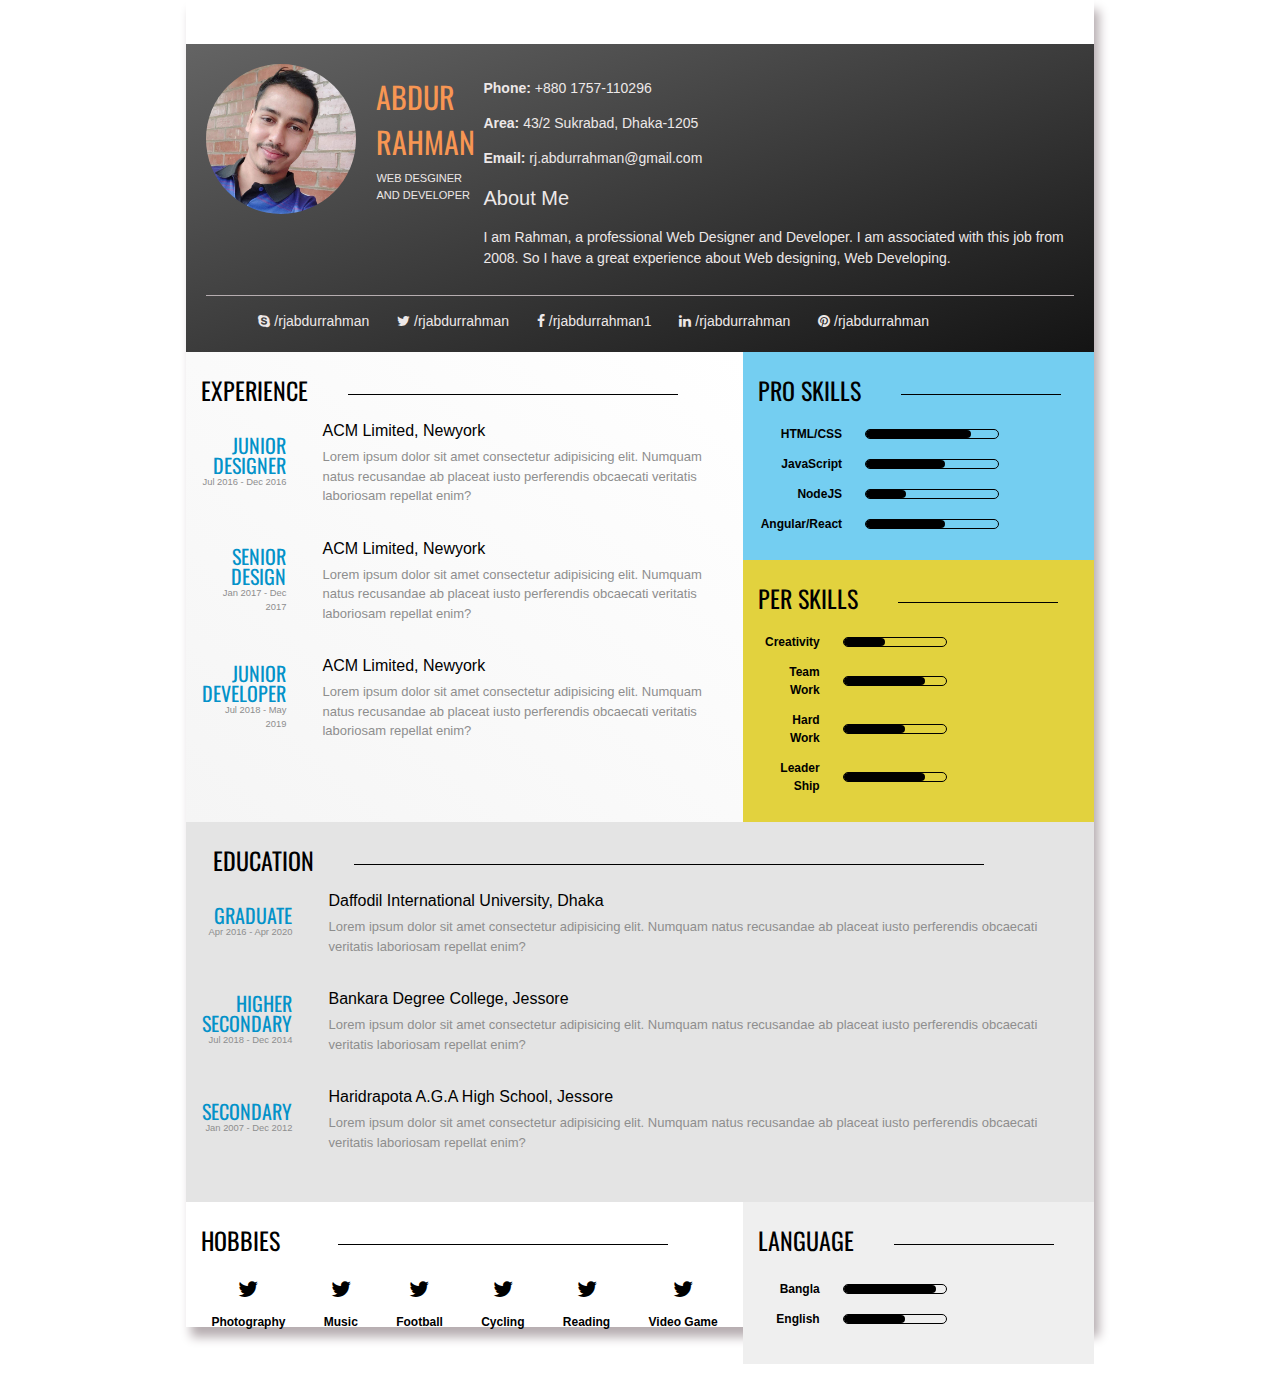
<file: cv.html>
<!DOCTYPE html>
<html lang="en">

<head>
    <meta charset="UTF-8">
    <meta name="viewport" content="width=device-width, initial-scale=1.0">
    <meta http-equiv="X-UA-Compatible" content="ie=edge">
    <title>Abdur Rahman | Curriculum Vitae</title>
    <link rel="stylesheet" href="css/style.css">
    <link rel="stylesheet" href="css/w3.css">
    <script src="js/jquery-1.10.2.js"></script>
    <link rel="stylesheet" href="style.css">
    <link rel="stylesheet" href="https://cdnjs.cloudflare.com/ajax/libs/font-awesome/4.7.0/css/font-awesome.min.css">
    <link href="https://fonts.googleapis.com/css?family=Oswald&display=swap" rel="stylesheet">
</head>

<body>
    <div class="container">
        <header>
            <div class="flex">
                <div class="left flex">
                    <div class="img">
                        <img src="profile_img.jpg" alt="A. Rahman" height="150" width="150">
                    </div>
                    <div class="title">
                        <h3>Abdur Rahman</h3>
                        <h6>Web Desginer and Developer</h6>
                    </div>
                </div>
                <div class="right">
                    <div class="right-top">
                        <p><b>Phone:</b> +880 1757-110296</p>
                        <p><b>Area:</b> 43/2 Sukrabad, Dhaka-1205</p>
                        <p><b>Email:</b> rj.abdurrahman@gmail.com</p>
                    </div>
                    <div class="right-bottom">
                        <h4>About Me</h4>
                        <p>I am Rahman, a professional Web Designer and Developer. I am associated with this job from 2008. So I have a great experience about Web designing, Web Developing.</p>
                    </div>
                </div>
            </div>
            <div class="social">
                <ul>
                    <li>
                        <a href="#"><i class="fa fa-skype"></i> /rjabdurrahman</a>
                    </li>
                    <li>
                        <a href="#"><i class="fa fa-twitter"></i> /rjabdurrahman</a>
                    </li>
                    <li>
                        <a href="#"><i class="fa fa-facebook"></i> /rjabdurrahman1</a>
                    </li>
                    <li>
                        <a href="#"><i class="fa fa-linkedin"></i> /rjabdurrahman</a>
                    </li>
                    <li>
                        <a href="#"><i class="fa fa-pinterest"></i> /rjabdurrahman</a>
                    </li>
                </ul>
            </div>
        </header>
        <div class="data-container">
            <!-- Experience and Skills Start -->
            <div class="flex">
                <div class="part data experience table-data" style="flex: 1.5">
                    <h3 class="f-style">Experience</h3>
                    <table>
                        <tr>
                            <td>
                                <h4 class="f-style">Junior Designer</h4>
                                <p>Jul 2016 - Dec 2016</p>
                                <td>
                                    <h6>ACM Limited, Newyork</h6>
                                    <p>Lorem ipsum dolor sit amet consectetur adipisicing elit. Numquam natus recusandae ab placeat iusto perferendis obcaecati veritatis laboriosam repellat enim?</p>
                                </td>
                        </tr>
                        <tr>
                            <td>
                                <h4 class="f-style">Senior Design</h4>
                                <p>Jan 2017 - Dec 2017</p>
                                <td>
                                    <h6>ACM Limited, Newyork</h6>
                                    <p>Lorem ipsum dolor sit amet consectetur adipisicing elit. Numquam natus recusandae ab placeat iusto perferendis obcaecati veritatis laboriosam repellat enim?</p>
                                </td>
                        </tr>
                        <tr>
                            <td>
                                <h4 class="f-style">Junior Developer</h4>
                                <p>Jul 2018 - May 2019</p>
                                <td>
                                    <h6>ACM Limited, Newyork</h6>
                                    <p>Lorem ipsum dolor sit amet consectetur adipisicing elit. Numquam natus recusandae ab placeat iusto perferendis obcaecati veritatis laboriosam repellat enim?</p>
                                </td>
                        </tr>
                    </table>
                </div>
                <div class="skills part" style="flex: 1">
                    <div class="data">
                        <h3 class="f-style">Pro Skills</h3>
                        <p>
                            <table class="status-container">
                                <tr>
                                    <td>HTML/CSS</td>
                                    <td>
                                        <div class="status-bar">
                                            <div class="status" style="width: 80%"></div>
                                        </div>
                                    </td>
                                </tr>
                                <tr>
                                    <td>JavaScript</td>
                                    <td>
                                        <div class="status-bar">
                                            <div class="status" style="width: 60%"></div>
                                        </div>
                                    </td>
                                </tr>
                                <tr>
                                    <td>NodeJS</td>
                                    <td>
                                        <div class="status-bar">
                                            <div class="status" style="width: 30%"></div>
                                        </div>
                                    </td>
                                </tr>
                                <tr>
                                    <td>Angular/React</td>
                                    <td>
                                        <div class="status-bar">
                                            <div class="status" style="width: 60%"></div>
                                        </div>
                                    </td>
                                </tr>
                            </table>
                        </p>
                    </div>
                    <div class="data">
                        <h3 class="f-style">Per Skills</h3>
                        <p>
                            <table class="status-container">
                                <tr>
                                    <td>Creativity</td>
                                    <td>
                                        <div class="status-bar">
                                            <div class="status" style="width: 40%"></div>
                                        </div>
                                    </td>
                                </tr>
                                <tr>
                                    <td>Team Work</td>
                                    <td>
                                        <div class="status-bar">
                                            <div class="status" style="width: 80%"></div>
                                        </div>
                                    </td>
                                </tr>
                                <tr>
                                    <td>Hard Work</td>
                                    <td>
                                        <div class="status-bar">
                                            <div class="status" style="width: 60%"></div>
                                        </div>
                                    </td>
                                </tr>
                                <tr>
                                    <td>Leader Ship</td>
                                    <td>
                                        <div class="status-bar">
                                            <div class="status" style="width: 80%"></div>
                                        </div>
                                    </td>
                                </tr>
                            </table>
                        </p>
                    </div>
                </div>
            </div>
            <!-- Education Start -->
            <div class="education part data table-data" style="background-color: #e4e4e4;">
                <h3 class="f-style">&nbsp;&nbsp;Education</h3>
                <table>
                    <tr>
                        <td>
                            <h4 class="f-style">Graduate</h4>
                            <p>Apr 2016 - Apr 2020</p>
                            <td>
                                <h6>Daffodil International University, Dhaka</h6>
                                <p>Lorem ipsum dolor sit amet consectetur adipisicing elit. Numquam natus recusandae ab placeat iusto perferendis obcaecati veritatis laboriosam repellat enim?</p>
                            </td>
                    </tr>
                    <tr>
                        <td>
                            <h4 class="f-style">Higher Secondary</h4>
                            <p>Jul 2018 - Dec 2014</p>
                            <td>
                                <h6>Bankara Degree College, Jessore</h6>
                                <p>Lorem ipsum dolor sit amet consectetur adipisicing elit. Numquam natus recusandae ab placeat iusto perferendis obcaecati veritatis laboriosam repellat enim?</p>
                            </td>
                    </tr>
                    <tr>
                        <td>
                            <h4 class="f-style">Secondary</h4>
                            <p>Jan 2007 - Dec 2012</p>
                            <td>
                                <h6>Haridrapota A.G.A High School, Jessore</h6>
                                <p>Lorem ipsum dolor sit amet consectetur adipisicing elit. Numquam natus recusandae ab placeat iusto perferendis obcaecati veritatis laboriosam repellat enim?</p>
                            </td>
                    </tr>
                </table>
            </div>
            <!-- Hobbies and Language -->
            <div class="flex">
                <div class="hobbies part data" style="flex: 1.5">
                    <h3 class="f-style">Hobbies&nbsp;&nbsp;&nbsp;</h3>
                    <ul>
                        <li>
                            <i class="fa fa-twitter"></i><br>
                            <label>Photography</label>
                        </li>
                        <li>
                            <i class="fa fa-twitter"></i><br>
                            <label>Music</label>
                        </li>
                        <li>
                            <i class="fa fa-twitter"></i><br>
                            <label>Football</label>
                        </li>
                        <li>
                            <i class="fa fa-twitter"></i><br>
                            <label>Cycling</label>
                        </li>
                        <li>
                            <i class="fa fa-twitter"></i><br>
                            <label>Reading</label>
                        </li>
                        <li>
                            <i class="fa fa-twitter"></i><br>
                            <label>Video Game</label>
                        </li>
                    </ul>
                </div>
                <div class="lang part" style="flex: 1;">
                    <div class="data">
                        <h3 class="f-style">Language</h3>
                        <p>
                            <table class="status-container">
                                <tr>
                                    <td>Bangla</td>
                                    <td>
                                        <div class="status-bar">
                                            <div class="status" style="width: 90%"></div>
                                        </div>
                                    </td>
                                </tr>
                                <tr>
                                    <td>English</td>
                                    <td>
                                        <div class="status-bar">
                                            <div class="status" style="width: 60%"></div>
                                        </div>
                                    </td>
                                </tr>
                            </table>
                        </p>
                    </div>
                </div>
            </div>
        </div>
        <!-- End of the Content -->
    </div>
</body>

</html>
</file>
<file: css/style.css>
body {
    background-color: white;
}

a {
    text-decoration: none;
}

.mian-color, .mian-color a, .mian-color button {
    color: #014387 !important;
}

.main-bg-color {
    background-color: #014387 !important;
    color: white !important;
}

.robo-font {
    font-family: 'Roboto', sans-serif;
}

.mont-font {
    font-family: 'Montserrat', sans-serif;
    font-weight: normal;
}

.ex-font {
    font-family: 'Exo 2', sans-serif;
}

.clearfix::after, .clearfix::before {
    content: "";
    display: block;
}

.clearfix::after {
    clear: both;
}

.clearfix {
    *zoom: 1;
}

.active-menu {
    /* border: 1px solid gray !important; */
    background-color: white !important;
    color: #014387 !important;
}

.top-nav .w3-button {
    padding: 8px 12px !important;
    font-size: 12px !important;
    /* box-shadow: 2px 2px 2px lightblue !important; */
}

span.phone {
    position: absolute;
    display: block;
    left: 8px;
    top: 9px;
    z-index: 9;
    color: gray;
}

input.phone {
    padding-left: 58px;
}

.w3-dropdown-content a {
    padding-top: 6px !important;
    padding-bottom: 6px !important;
    border-bottom: 1px solid lightgray !important;
}

/* Autocomplete Styles */

ul.ui-autocomplete {
    list-style-type: none;
    padding: 0;
    border: 1px solid lightgray;
    width: 300px;
    background-color: lightgray;
    max-height: 110px;
    overflow-y: auto;
    overflow-x: hidden;
    z-index: 9999;
    position: fixed;
}

ul.ui-autocomplete li {
    padding: 2px;
    cursor: pointer;
}

span[role="status"] {
    display: none;
}

.hide {
    visibility: hidden;
    display: none;
}

.notification {
    width: 200px;
    text-align: center;
    position: fixed;
    top: 10px;
    right: 10px;
    display: none;
    z-index: 9999999;
}

/* Construction notificiton */

#pageCons {
    width: 10px;
    margin-top: 100px;
    padding: 20px;
    transition: width 1s;
}

a.w3-button, button.w3-button {
    outline: none;
    border-radius: 4px;
}

.w3-dropdown-hover button.w3-button {
    margin-right: 5px;
}

input, select, option, textarea {
    outline: none;
}

.w3-btn {
    border-radius: 4px;
}

.w3-btn:hover {
    box-shadow: none !important;
    opacity: 0.8;
}

.circle-btn {
    height: 40px;
    width: 40px;
    outline: none;
    border: none;
    cursor: pointer;
}

input.w3-input:focus, textarea.w3-input:focus, select:focus {
    border: none;
    border: 1px solid #014387 !important;
}

input[type="text"]:disabled {
    background: #fdf5e6;
    color: black;
}

input[type="text"]:disabled:hover {
    border: 1px solid #ccc !important;
}

.margin-auto {
    margin: auto;
}

.div-box {
    width: 500px;
    border-radius: 5px;
    overflow: hidden;
}

.tbm {
    margin-top: 18px;
    margin-bottom: 18px;
}

.div-title {
    position: relative;
    margin-bottom: 6px;
}

.div-title h2 {
    text-transform: uppercase;
    font-family: 'Exo 2', sans-serif;
}

.div-title:after {
    content: '';
    position: absolute;
    top: 100%;
    left: 50%;
    margin-left: -8px;
    width: 0;
    height: 0;
    border-top: solid 8px #014387;
    border-left: solid 8px transparent;
    border-right: solid 8px transparent;
}

.flex {
    display: -webkit-box !important;
    /* OLD - iOS 6-, Safari 3.1-6 */
    display: -moz-box !important;
    /* OLD - Firefox 19- (buggy but mostly works) */
    display: -ms-flexbox !important;
    /* TWEENER - IE 10 */
    display: -webkit-flex !important;
    /* NEW - Chrome */
    display: flex !important;
}

.overlay-container {
    padding-top: 50px;
    width: 100%;
    min-height: calc(100vh - 115px);
    background-image: url(../img/bu-bg.jpg);
    background-size: cover;
    background-repeat: no-repeat;
    background-position: 0px 50px;
}

.overlay {
    border: 1px solid transparent;
    width: 100%;
    background-color: rgba(0, 0, 0, 0.4);
    min-height: calc(100vh - 115px);
}

/* Login Input BG */

input#userEmailField {
    background-image: url('../img/user.png');
    background-size: 20px 20px;
    background-position: center right 18px;
    background-repeat: no-repeat;
}

input#userPasswordField {
    background-image: url('../img/pass.png');
    background-size: 20px 20px;
    background-position: center right 18px;
    background-repeat: no-repeat;
}

/* Data Table Style */

.w3-table-all {
    border: none !important;
}

.w3-table-all th, .w3-table-all td {
    white-space: nowrap !important;
}

.w3-table-all td:not(:last-child) {
    border-right: 1px solid lightgray !important;
}

.w3-table-all th:not(:last-child) {
    border-right: 1px solid rgba(211, 211, 211, 0.3);
}

.table-main-cotainer {
    margin: 20px 30px;
}

.table-container {
    font-family: 'Lato', sans-serif;
    border-radius: 5px;
    overflow: hidden;
    /* position: relative; */
    font-size: 15px;
    line-height: 21px;
}

.ch-title {
    border: none;
    display: inline-block;
    padding: 2px 16px;
    vertical-align: middle;
    overflow: hidden;
    text-decoration: none;
    color: inherit;
    background-color: inherit;
    text-align: center;
    white-space: nowrap;
    background-color: white;
    border-radius: 4px;
}

/* Chart Styles */

.chart-box {
    width: 99%;
    margin-top: 3px;
    margin-bottom: 15px;
}

.ch-table-content {
    max-height: calc(100vh - 150px);
    overflow: auto;
    text-transform: uppercase;
}

.ch-table-content .email-field {
    text-transform: lowercase !important;
}

.table-container thead th, .table-container thead td {
    font-weight: unset;
    text-align: center;
    padding-top: 6px !important;
    padding-bottom: 6px !important;
}

.table-container tbody th, .table-container tbody td {
    text-align: center;
    text-transform: uppercase;
    padding-top: 0 !important;
    padding-bottom: 0 !important;
}

/* Chart Table Style */

.chart-tables {
    text-transform: uppercase;
}

.chart-tables td:first-child, .chart-tables th:first-child {
    padding-left: 8px !important;
    padding-right: 0 !important;
}

.chart-tables td, .chart-tables th {
    padding-left: 4px !important;
    padding-right: 0 !important;
    text-align: center !important;
}

.chart-tables td .w3-btn {
    padding: 4px 8px !important;
}

#chartTable, .chart-table {
    background-color: white;
    table-layout: fixed;
    border-collapse: collapse;
}

#chartTable input, .chart-table input {
    padding: 0;
}

#chartTable td, .chart-table td {
    border: 1px solid lightgray;
    display: table-cell;
    font-size: 15px;
    padding-top: 3px !important;
    padding-bottom: 3px !important;
}

#chartTable td input, #chartTable td textarea, .chart-table td input, .chart-table td input:hover, .chart-table td input:focus {
    border: none !important;
    border-radius: 0;
}

/* #chartTable td input:disabled {
    background-color: #f1f1f1;
} */

#chartTable tr.primary, .chart-table tr.primary {
    background-color: #4e706d;
    color: white;
    text-transform: uppercase;
    font-size: 18px;
    font-family: 'Exo 2', sans-serif;
    height: 40px;
}

.secondary {
    background-color: #f1ffe3;
    color: #295480 !important;
    /* background-color: #4e706d; */
    /* color: white; */
    color: black;
}

#chartTable td, #chartTable th, .chart-table th, .chart-table td {
    vertical-align: middle !important;
}

.chart-table tr .tab-warn {
    text-align: right !important;
    font-size: 12px !important;
    color: gray;
}

/* Chart Table Style End */

/* Form Date Tooltip style */

#ACCodeS+label, #date+label, .warn-lab {
    display: none;
    position: absolute;
    padding: 5px;
    color: black;
    background-color: orange;
    text-shadow: none;
    border-radius: 5px;
}

.warn-lab {
    margin-top: 48px;
    margin-left: 110px;
}

#date+label {
    margin-left: -9px;
    margin-top: 10px;
}

#ACCodeS+label::before, #date+label::before, .warn-lab::before {
    content: '';
    position: absolute;
    bottom: 100%;
    left: 50%;
    margin-left: -8px;
    width: 0;
    height: 0;
    border-bottom: solid 8px orange;
    border-left: solid 8px transparent;
    border-right: solid 8px transparent;
}

#date:focus+label {
    display: block;
}

/* Form Date Tooltip style End*/

/* Ledger Style */

.ledger-title {
    margin: 0;
    padding: 0;
}

.ledger-header div label {
    margin: 0 !important;
    text-align: center;
    text-transform: uppercase;
    font-size: 12px;
}

.ledger-header div input {
    padding-top: 4px !important;
    padding-bottom: 4px !important;
}

.ledger-header div button {
    padding-top: 6px !important;
    padding-bottom: 6px !important;
}

.ledger-header div {
    width: 100%;
    box-sizing: border-box;
    margin-left: 10px;
    margin-right: 10px;
}

.ledger-header div:first-child {
    width: 480px;
}

.ledger-header div:last-child {
    width: 300px;
    margin-left: 0;
}

.ledger-header div label {
    padding-left: 5px;
    font-family: 'Exo 2', sans-serif;
    margin-bottom: 5px;
    margin-top: 10px;
    display: block;
    color: #014387 !important;
}

.ledger-header div input {
    text-align: center;
}

.ledger-table th {
    text-align: center;
}

/* Ledger Style End */

/* Permission Styles */

.w3-check {
    height: 18px !important;
    width: 18px !important;
}

.w3-check+label {
    font-size: 14px !important;
}

/* Account Group Header */

.acc_group_header {
    background-color: #0467ce;
    /* border-color: #2C3E50;
    box-shadow: 0 0 0 3px #27AE60; */
    color: white;
    /* background-image: linear-gradient(#014387 75%, #014387); */
    cursor: pointer;
}

.dcoll {
    border-bottom: 1px solid #6892f8 !important;
}

.minimize {
    background-color: #b3cbf2 !important;
    cursor: pointer;
    padding: 8px 20px;
}

.ac-group ul li {
    margin: 0;
    padding: 0;
    cursor: pointer;
    border-bottom: 1px solid #6892f8 !important;
}

.ac-group ul li div.g-header {
    padding: 8px 40px;
    background-color: #0467ce;
    color: white;
    opacity: 0.8;
}

/* Header Nav div */

.header-nav {
    background-color: #014387;
    color: white !important;
    display: flex;
    padding: 5px 10px 10px 30px;
    height: 35px;
    box-sizing: unset;
    position: fixed;
    width: calc(100% - 40px);
    box-shadow: 1px 1px 1px 0.5px gray;
    z-index: 9999;
    opacity: 0.9;
}

/* Switch CSS */

.switch {
    position: relative;
    display: inline-block;
    width: 50px;
    height: 24px;
}

.switch input {
    opacity: 0;
    width: 0;
    height: 0;
}

.slider {
    position: absolute;
    cursor: pointer;
    top: 0;
    left: 0;
    right: 0;
    bottom: 0;
    background-color: #ccc;
    -webkit-transition: .4s;
    transition: .4s;
}

.slider:before {
    position: absolute;
    content: "";
    height: 16px;
    width: 16px;
    left: 4px;
    bottom: 4px;
    background-color: white;
    -webkit-transition: .4s;
    transition: .4s;
}

input:checked+.slider {
    background-color: #2196F3;
}

input:focus+.slider {
    box-shadow: 0 0 1px #2196F3;
}

input:checked+.slider:before {
    -webkit-transform: translateX(26px);
    -ms-transform: translateX(26px);
    transform: translateX(26px);
}

/* Rounded sliders */

.slider.round {
    border-radius: 34px;
}

.slider.round:before {
    border-radius: 50%;
}

/* Switch CSS End */

/* Print CSS */

@media print {
    @page {
        margin: 0mm;
        /* margin-top: 8mm;
        margin-bottom: 0mm;
        margin-left: 0mm;
        margin-right: 0mm; */
    }
}

/* Print CSS End */

/* fixed table head css  start */

/* table{
    border-collapse: collapse;
  overflow-x: scroll;
  display: block;
  width: 100%;
}
thead{
    background-color: #EFEFEF;
}

thead{
    display: block;
}
tbody{
    display: block;
}

tbody{
    overflow-y: scroll;
  overflow-x: hidden;
  height: 140px;
}

td,th{
    min-width: 200px;
    height: 25px;
    border: dashed 1px lightblue;
    overflow: hidden;
    text-overflow: ellipsis;
    max-width: 400px; 
    text-align: center;
  } */

/* fixed table head css  end */

/* Chart Permission */

.chart-per p label:first-of-type {
    font-weight: bold;
}

.chart-per p {
    padding-bottom: 4px;
    border-bottom: 1px solid lightgray;
}

/* Model Content */
.w3-modal-content .w3-row{
    margin: 6px !important;
}
.w3-modal-content .w3-row .w3-input{
    padding-top: 6px;
    padding-bottom: 6px;
}
/* Journal Top Menu Style */
.journal-top-btn{
    padding-top: 3px !important;
    padding-bottom: 3px !important;
    margin: 0 !important;
}

/* Invoice Styles */

.invoice .w3-row {
    margin-bottom: 5px !important;
}

.a4paper {
    background: white;
    min-height: 21cm;
    width: 29.7cm;
    display: block;
    margin: 0 auto;
    margin-bottom: 0.5cm;
    box-shadow: 0 0 0.5cm rgba(0, 0, 0, 0.5);
}

.a4paper table{
    border-collapse: collapse;
    white-space: nowrap !important;
}

.a4paper table.haeder-details td{
    border: 0;
}

.a4paper table.records-details{
    margin: auto;
    text-align: center;
    font-size: 14px;
    border: 1px solid rgba(211, 211, 211, 0.3);
}

.a4paper table.records-details th:not(:last-child), .a4paper table.records-details td:not(:last-child){
    border-right: 1px solid rgba(211, 211, 211, 0.3);
    border-bottom: 1px solid rgba(211, 211, 211, 0.3);
}

/* Production ledger Style */
.production-ledger-table{
    font-size: 14px;
    margin: auto;
    border-collapse: collapse;
    white-space: nowrap !important;
    border: 1px solid rgba(211, 211, 211, 0.3);
}
.production-ledger-table th, .production-ledger-table td{
    border: 1px solid rgba(211, 211, 211, 0.3);
    text-align: center;
}
.production-ledger-table tr.primary{
    background-color: lightblue;
}
.production-ledger-table tr.secondary{
    background-color: lightcyan;
}

/* Small Screen Nav */
#smallNavArea{
    z-index: 99999;
    position: relative;
    top: 50px;
}
#smallNavArea .menu-list a{
    display: block;
    padding: 4px 12px;
    margin: 2px;
    background-color: lightcyan;
}
</file>
<file: style.css>
.container {
    padding-top: 44px;
    margin: 0;
    width: 240mm;
    margin: auto;
    font-family: Arial, Helvetica, sans-serif;
    box-shadow: 5px 10px 10px #B6ADB0;
    height: 351mm;
    margin-bottom: 50px;
}

header {
    background-image: linear-gradient(to bottom right, rgb(100, 100, 100), rgb(20, 20, 20));
    padding: 20px 20px 5px;
    color: #ede8e8;
    font-size: 14px;
}

.flex {
    display: flex;
}

.img img {
    border-radius: 50%;
    vertical-align: middle;
}

.title {
    margin-left: 20px;
    margin-right: 8px;
    text-transform: uppercase;
}

.title h3 {
    font-size: 30px;
    margin-bottom: 6px;
    font-family: 'Oswald', sans-serif;
    font-weight: normal;
    color: #f89653;
}

.title h6 {
    margin-top: 4px;
    font-size: 11px;
}

.cvleft {
    padding-top: 20px;
    border-right: 2px solid #B6ADB0;
    width: 100%;
}

.cvright {
    margin-left: 20px;
    width: 100%;
}

.cvright p {
    margin-top: 4px;
    margin-bottom: 4px;
}

.cvright h4 {
    margin-top: 8px;
    margin-bottom: 4px;
    text-transform: uppercase;
    font-family: 'Oswald', sans-serif;
    font-weight: normal;
}

.cvright .cvright-top {
    border-bottom: 1px solid #B6ADB0;
}

.cvright .cvright-top p {
    margin-top: 12px;
    margin-bottom: 12px;
}

.social {
    border-top: 1px solid #B6ADB0;
    margin-top: 12px;
    padding: 15px 40px;
}

.social a {
    color: #ede8e8;
    text-decoration: none;
}

.social ul {
    list-style-type: none;
    margin: 0;
    padding: 0;
}

.social li {
    display: inline;
    margin: 6px 12px;
}

.f-style {
    font-family: 'Oswald', sans-serif;
    font-weight: normal;
    text-transform: uppercase;
}

.data {
    padding: 20px 15px;
}

.skills div.data:first-child {
    background-color: #74CEF1;
}

.skills div.data:last-child {
    background-color: #E2D23E;
}

.part h3 {
    margin: 0 0 10px;
}

.part h3::after {
    background-color: #000;
    content: "";
    display: inline-block;
    height: 1px;
    position: relative;
    vertical-align: middle;
    /* width: 50%; */
    margin-left: 40px;
}

.experience h3::after,
.hobbies h3::after {
    width: 330px;
}

.skills h3::after,
.lang h3::after {
    width: 50%;
}

.education h3::after {
    width: 630px;
}

.experience {
    background-image: linear-gradient(to bottom left, rgb(255, 255, 255), rgb(245, 245, 245));
}

.table-data table {
    border-collapse: collapse;
    border: none;
}

.table-data table tr td {
    padding-bottom: 30px;
}

.table-data table tr td:first-child {
    width: 85px;
    padding-right: 35px;
    text-align: right;
}

.table-data table tr td h4 {
    margin: 0;
    color: #0392c9;
    line-height: 20px;
}

.table-data table tr td h6 {
    margin: 0;
    margin-bottom: 4px;
}

.table-data table tr td:first-child p {
    font-size: 9.4px;
}

.table-data table tr td p {
    margin: 0;
    font-size: 13px;
    color: #8e8e8e;
}

.skills p {
    margin: 0;
}

.skills table,
.lang table {
    font-size: 12px;
    font-weight: bold;
}

.skills table tr td:first-child,
.lang table tr td:first-child {
    text-align: right;
    padding-top: 5px;
    padding-bottom: 5px;
    padding-right: 20px;
}

.hobbies ul {
    margin: 0 10px;
    padding: 0;
    display: flex;
    justify-content: space-between;
    list-style-type: none;
}

.hobbies ul li {
    display: inline-block;
    text-align: center;
}

.hobbies ul li i {
    font-size: 22px;
    margin-top: 10px;
    margin-bottom: 10px;
}

.hobbies ul li label {
    font-size: 12px;
    font-weight: bold;
}

.lang {
    background-color: #efefef;
    height: 162px;
}


/* Status Bar */

table.status-container tr td:nth-child(2) {
    width: 57%;
}

table.status-container tr td:nth-child(1) {
    width: 80px;
}

.status-bar {
    border: 1px solid black;
    border-radius: 5px;
    width: 100%;
}

.status {
    background-color: black;
    height: 8px;
    border-radius: 5px;
}
.avater_upload{
    height: 150px;
    width: 150px;
    position: absolute;
    left: 0;
    border-radius: 50%;
    opacity: 0.5;
    padding-top: 65px;
    padding-left: 30px;
}
.avater_upload:hover{
    opacity: 0.8;
    background: lightblue;
}
</file>
